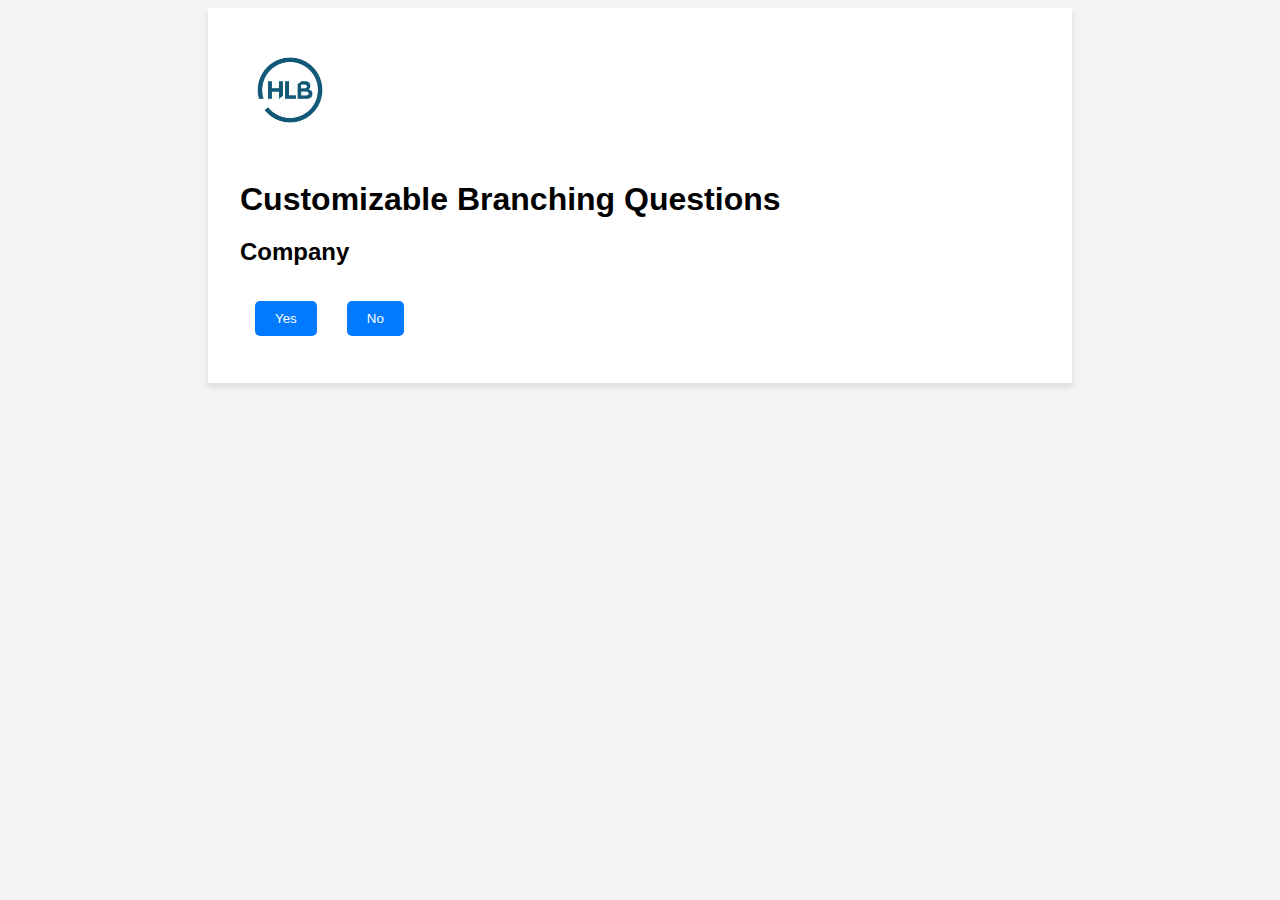
<file: index.html>
<!DOCTYPE html>
<html lang="en">

<head>
    <meta charset="UTF-8">
    <meta name="viewport" content="width=device-width, initial-scale=1.0">
    <title>Branching Questions</title>
    <link rel="stylesheet" href="styles.css">
</head>

<body>
    <div class="container">
        <img src="logo.png" alt="HLB International Logo" class="logo">
        <h1>Customizable Branching Questions</h1>
        <div id="question-container">
        </div>
        <button id="prev-question" onclick="prevQuestion()" style="display:none;">Back</button>
    </div>
    <script src="script.js"></script>
</body>

</html>
</file>
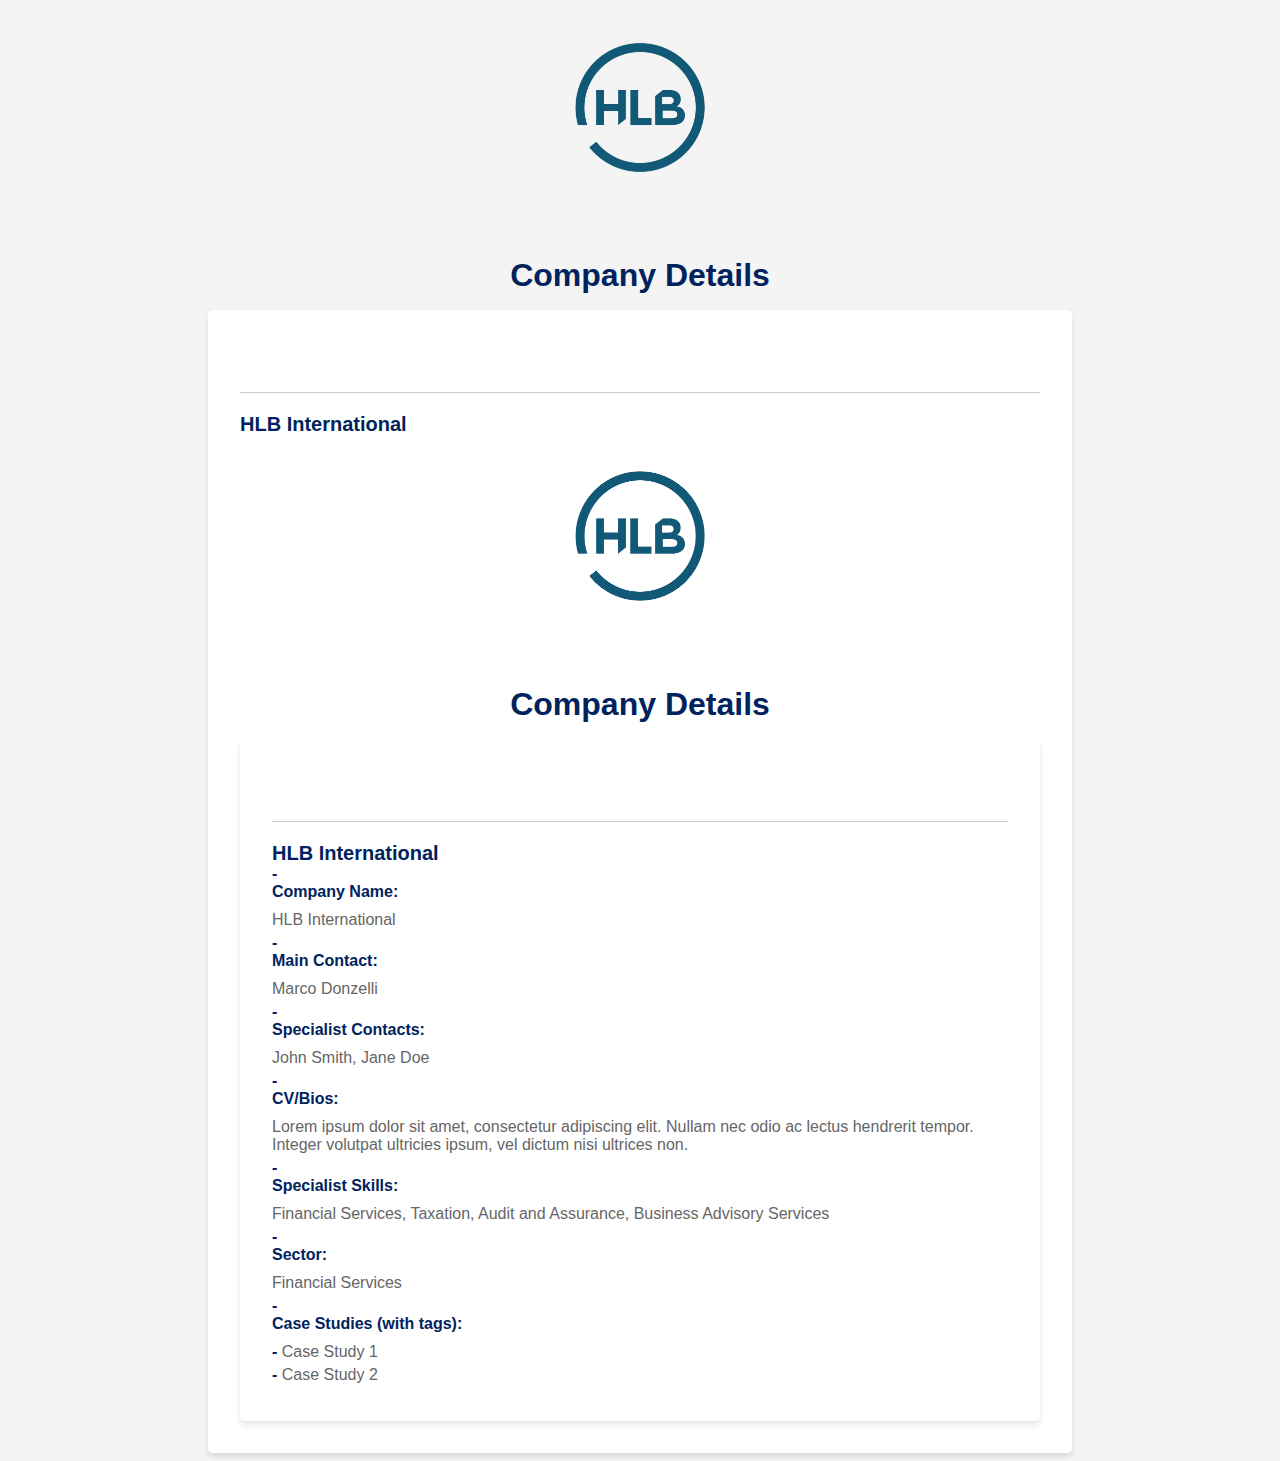
<file: index2.html>
<!DOCTYPE html>
<html>

<head>
    <title>Company Details</title>
    <link rel="stylesheet" href="styles2.css">
</head>

<body>
    <header>
        <img src="logo.png" alt="HLB International"
            class="company-logo">
    </header>
    <h1>Company Details</h1>
    <div class="container">
        <div class="company-details">
            <h2>HLB International</h2>
<!DOCTYPE html>
<html>

<head>
    <title>Company Details</title>
    <link rel="stylesheet" href="styles.css">
</head>

<body>
    <header>
        <img src="logo.png" alt="HLB International"
            class="company-logo">
    </header>
    <h1>Company Details</h1>
    <div class="container">
        <div class="company-details">
            <h2>HLB International</h2>
            <ul>
                <li>
                    <label for="company_name"><strong>Company Name:</strong></label>
                    <span id="company_name">HLB International</span>
                </li>
                <li>
                    <label for="main_contact"><strong>Main Contact:</strong></label>
                    <span id="main_contact">Marco Donzelli</span>
                </li>
                <li>
                    <label for="specialist_contacts"><strong>Specialist Contacts:</strong></label>
                    <span id="specialist_contacts">John Smith, Jane Doe</span>
                </li>
                <li>
                    <label for="cv_bios"><strong>CV/Bios:</strong></label>
                    <span id="cv_bios">Lorem ipsum dolor sit amet, consectetur adipiscing elit. Nullam nec odio ac
                        lectus hendrerit tempor. Integer volutpat ultricies ipsum, vel dictum nisi ultrices non.</span>
                </li>
                <li>
                    <label for="specialist_skills"><strong>Specialist Skills:</strong></label>
                    <span id="specialist_skills">Financial Services, Taxation, Audit and Assurance, Business Advisory
                        Services</span>
                </li>
                <li>
                    <label for="sector"><strong>Sector:</strong></label>
                    <span id="sector">Financial Services</span>
                </li>
                <li>
                    <label for="case_studies"><strong>Case Studies (with tags):</strong></label>
                    <ul>
                        <li>Case Study 1</li>
                        <li>Case Study 2</li>
                    </ul>
                </li>
            </ul>
        </div>
    </div>
</body>

</html>

        </div>
    </div>
</body>

</html>
</file>
<file: styles.css>
body {
    font-family: Arial, sans-serif;
    background-color: #f4f4f4;
}

.container {
    max-width: 800px;
    margin: 0 auto;
    padding: 2rem;
    background-color: white;
    box-shadow: 0 4px 6px rgba(0, 0, 0, 0.1);
}

.logo {
    max-width: 100px;
    margin-bottom: 1rem;
}

h1 {
    margin-bottom: 1rem;
}

button {
    background-color: #007bff;
    color: white;
    border: none;
    padding: 10px 20px;
    margin: 15px;
    border-radius: 5px;
    cursor: pointer;
}

button:hover {
    background-color: #0056b3;
}

input[type='text'] {
    display: block;
    width: 100%;
    padding: 8px 16px;
    margin: 8px 0;
    box-sizing: border-box;
    border: 1px solid #ccc;
    border-radius: 4px;
}
</file>
<file: styles2.css>
body {
    font-family: Arial, sans-serif;
    background-color: #f2f2f2;
}

h1 {
    text-align: center;
    margin-top: 50px;
    color: #00235e;
}

.container {
    margin: auto;
    max-width: 800px;
    padding: 20px;
    background-color: #fff;
    border-radius: 5px;
    box-shadow: 0 0 10px rgba(0, 0, 0, 0.2);
}

label {
    display: block;
    margin-bottom: 10px;
    color: #00235e;
}

label strong {
    font-weight: bold;
}

input[type="text"],
select,
textarea {
    width: 100%;
    padding: 12px;
    border: none;
    background-color: #f2f2f2;
    border-radius: 4px;
    box-sizing: border-box;
    margin-bottom: 20px;
    font-size: 16px;
    color: #00235e;
}

textarea {
    height: 150px;
}

button[type="submit"] {
    display: none;
}

.clearfix::after {
    content: "";
    clear: both;
    display: table;
}

.company-logo {
    display: block;
    margin: 0 auto;
    max-width: 200px;
}

.company-details {
    margin-top: 50px;
    border-top: 1px solid #ccc;
    padding-top: 20px;
}

.company-details p {
    margin: 0 0 10px 0;
}

.company-details h2 {
    margin: 0;
    font-size: 20px;
    color: #00235e;
}

.company-details ul {
    list-style: none;
    margin: 0;
    padding: 0;
}

.company-details li {
    margin-bottom: 5px;
    color: #666;
}

.company-details li:before {
    content: "- ";
    color: #00235e;
    font-weight: bold;
}
</file>
